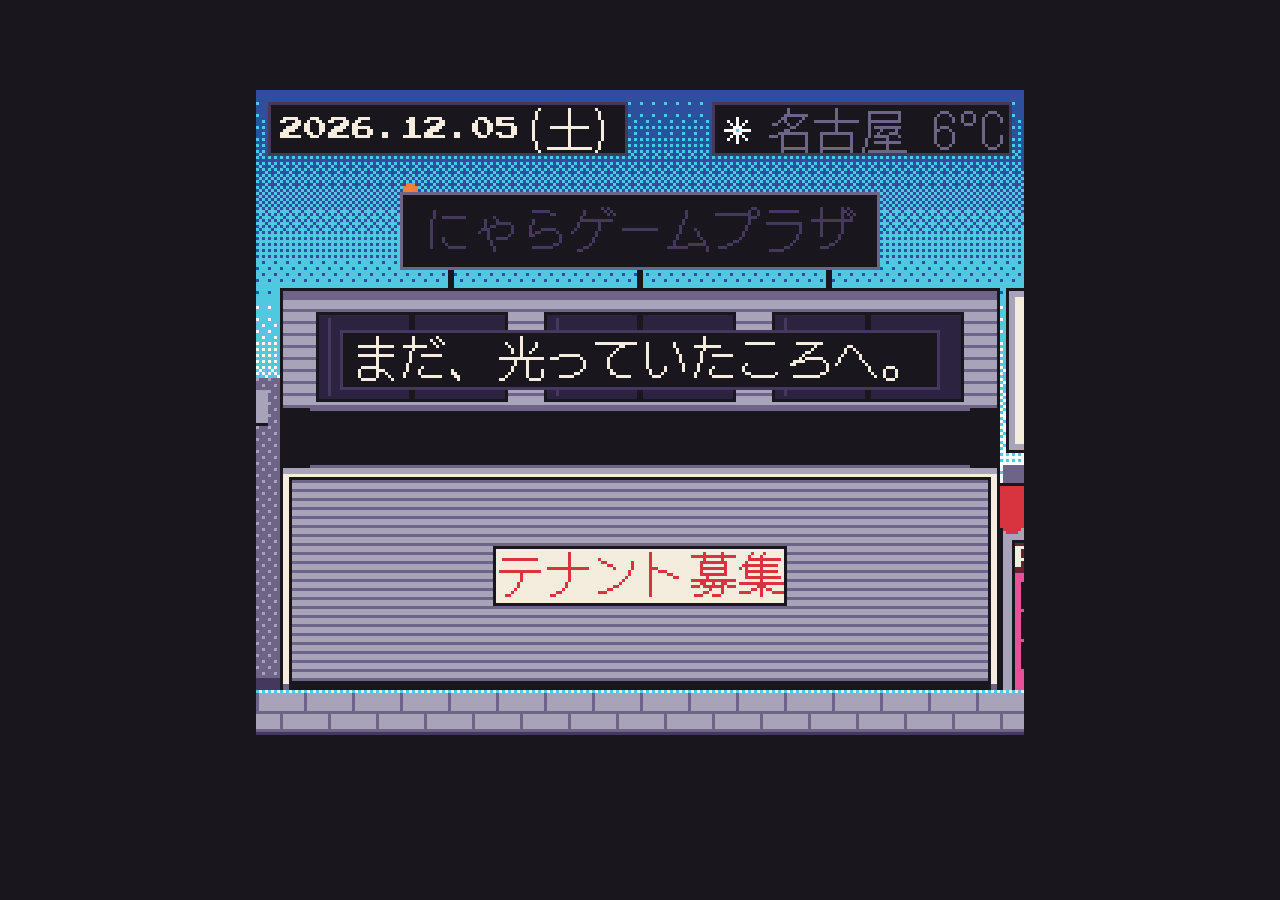
<file: index.html>
<!doctype html>
<html lang="ja">
  <head>
    <meta charset="utf-8" />
    <meta name="viewport" content="width=device-width, initial-scale=1, maximum-scale=1, user-scalable=no" />
    <meta name="theme-color" content="#1A161E" />
    <link rel="icon" href="data:," />
    <meta name="description" content="1996年、名古屋・大須のゲームセンター「にゃらゲームプラザ」。商店街から自動ドアをくぐって、店内の筐体で遊ぼう。" />
    <title>にゃらゲームプラザ - RETRO ARCADE</title>
    <link rel="preconnect" href="https://fonts.googleapis.com" />
    <link rel="preconnect" href="https://fonts.gstatic.com" crossorigin />
    <link rel="stylesheet" href="https://fonts.googleapis.com/css2?family=DotGothic16&family=Press+Start+2P&display=block" />
    <link rel="stylesheet" href="shared/base.css" />
    <script src="shared/palette.js"></script>
  </head>
  <body>
    <div class="stage"><canvas id="screen" width="256" height="240" aria-label="にゃらゲームプラザ"></canvas></div>
    <script src="shared/screen.js"></script>
    <script src="shared/input.js"></script>
    <script src="shared/text.js"></script>
    <script src="shared/audio.js"></script>
    <script src="shared/ui.js"></script>
    <script src="shared/store.js"></script>
    <script src="shared/prizes.js"></script>
    <script src="shared/fertilizer.js"></script>
    <script src="shared/weather.js"></script>
    <script src="games.js"></script>
    <script src="plaza/kit.js"></script>
    <script src="plaza/sky.js"></script>
    <script src="plaza/sound.js"></script>
    <script src="plaza/quiz.js"></script>
    <script src="plaza/ane.js"></script>
    <script src="plaza/street.js"></script>
    <script src="plaza/inside.js"></script>
    <script src="index.js"></script>
  </body>
</html>
</file>
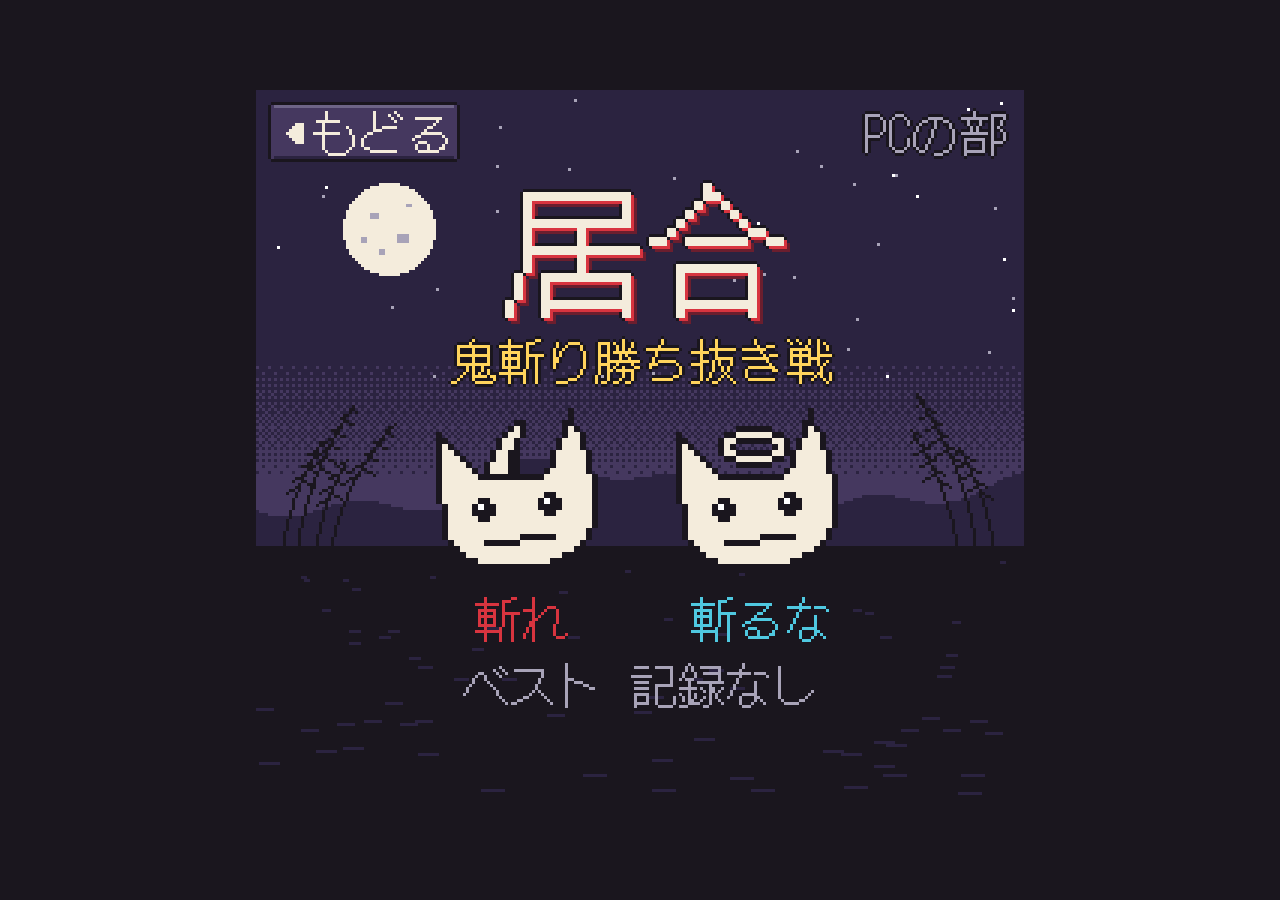
<file: games/iai/index.html>
<!doctype html>
<html lang="ja">
  <head>
    <meta charset="utf-8" />
    <meta name="viewport" content="width=device-width, initial-scale=1, maximum-scale=1, user-scalable=no" />
    <meta name="theme-color" content="#1A161E" />
    <link rel="icon" href="data:," />
    <meta name="description" content="負けるまで鬼を斬り続ける勝ち抜き戦。猫天使は斬るな。" />
    <title>居合 - RETRO ARCADE</title>
    <link rel="preconnect" href="https://fonts.googleapis.com" />
    <link rel="preconnect" href="https://fonts.gstatic.com" crossorigin />
    <link rel="stylesheet" href="https://fonts.googleapis.com/css2?family=DotGothic16&family=Press+Start+2P&display=block" />
    <link rel="stylesheet" href="../../shared/base.css" />
    <script src="../../shared/palette.js"></script>
  </head>
  <body>
    <div class="stage"><canvas id="screen" width="256" height="240" aria-label="居合"></canvas></div>
    <script src="../../shared/screen.js"></script>
    <script src="../../shared/input.js"></script>
    <script src="../../shared/text.js"></script>
    <script src="../../shared/audio.js"></script>
    <script src="../../shared/ui.js"></script>
    <script src="../../shared/store.js"></script>
    <script src="game.js"></script>
  </body>
</html>
</file>
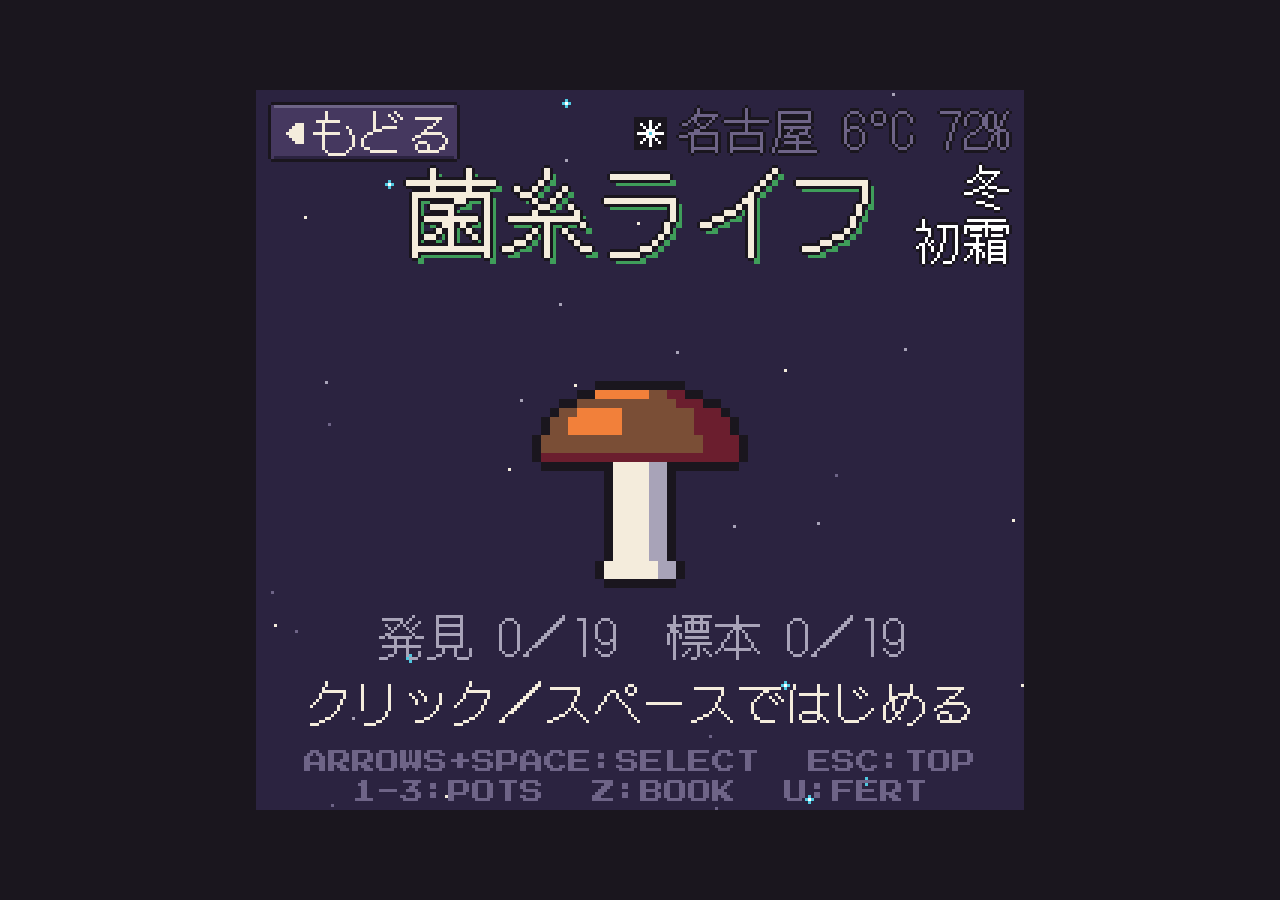
<file: games/kinshi/index.html>
<!doctype html>
<html lang="ja">
  <head>
    <meta charset="utf-8" />
    <meta name="viewport" content="width=device-width, initial-scale=1, maximum-scale=1, user-scalable=no" />
    <meta name="theme-color" content="#1A161E" />
    <link rel="icon" href="data:," />
    <meta name="description" content="湿度・温度・光を調整してキノコを育てる。季節と名古屋の天気で育ち方が変わり、閉じているあいだも時間は進む。" />
    <title>菌糸ライフ - RETRO ARCADE</title>
    <link rel="preconnect" href="https://fonts.googleapis.com" />
    <link rel="preconnect" href="https://fonts.gstatic.com" crossorigin />
    <link rel="stylesheet" href="https://fonts.googleapis.com/css2?family=DotGothic16&family=Press+Start+2P&display=block" />
    <link rel="stylesheet" href="../../shared/base.css" />
    <script src="../../shared/palette.js"></script>
  </head>
  <body>
    <div class="stage"><canvas id="screen" width="256" height="240" aria-label="菌糸ライフ"></canvas></div>
    <script src="../../shared/screen.js"></script>
    <script src="../../shared/input.js"></script>
    <script src="../../shared/text.js"></script>
    <script src="../../shared/audio.js"></script>
    <script src="../../shared/ui.js"></script>
    <script src="../../shared/store.js"></script>
    <script src="../../shared/fertilizer.js"></script>
    <script src="../../shared/weather.js"></script>
    <script src="game.js"></script>
  </body>
</html>
</file>
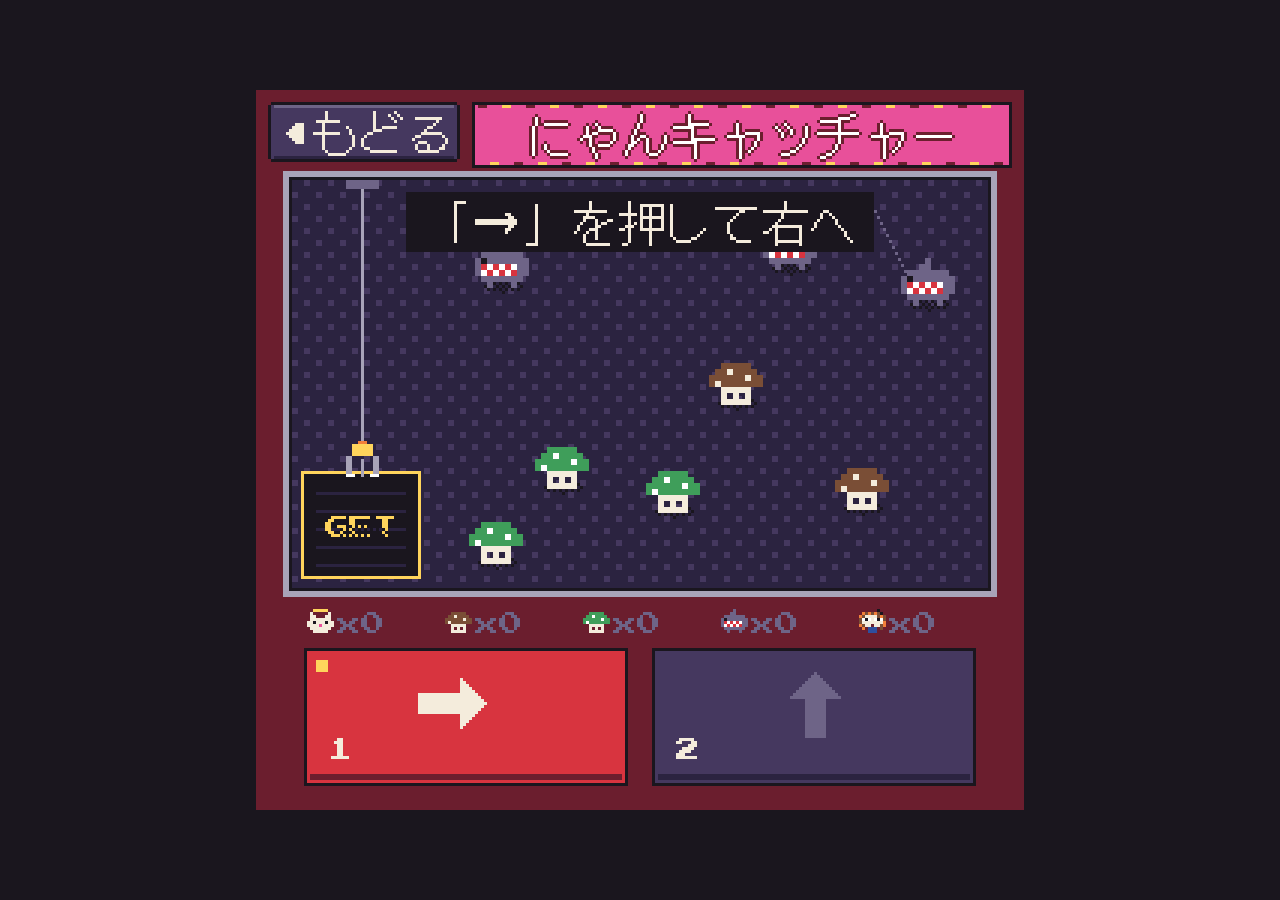
<file: games/ufo/index.html>
<!doctype html>
<html lang="ja">
  <head>
    <meta charset="utf-8" />
    <meta name="viewport" content="width=device-width, initial-scale=1, maximum-scale=1, user-scalable=no" />
    <meta name="theme-color" content="#1A161E" />
    <link rel="icon" href="data:," />
    <meta name="description" content="にゃらゲームプラザのクレーンゲーム。猫、きのこ、サメ、あの子のぬいぐるみ。" />
    <title>にゃんキャッチャー - RETRO ARCADE</title>
    <link rel="preconnect" href="https://fonts.googleapis.com" />
    <link rel="preconnect" href="https://fonts.gstatic.com" crossorigin />
    <link rel="stylesheet" href="https://fonts.googleapis.com/css2?family=DotGothic16&family=Press+Start+2P&display=block" />
    <link rel="stylesheet" href="../../shared/base.css" />
    <script src="../../shared/palette.js"></script>
  </head>
  <body>
    <div class="stage"><canvas id="screen" width="256" height="240" aria-label="にゃんキャッチャー"></canvas></div>
    <script src="../../shared/screen.js"></script>
    <script src="../../shared/input.js"></script>
    <script src="../../shared/text.js"></script>
    <script src="../../shared/audio.js"></script>
    <script src="../../shared/ui.js"></script>
    <script src="../../shared/store.js"></script>
    <script src="../../shared/prizes.js"></script>
    <script src="game.js"></script>
  </body>
</html>
</file>
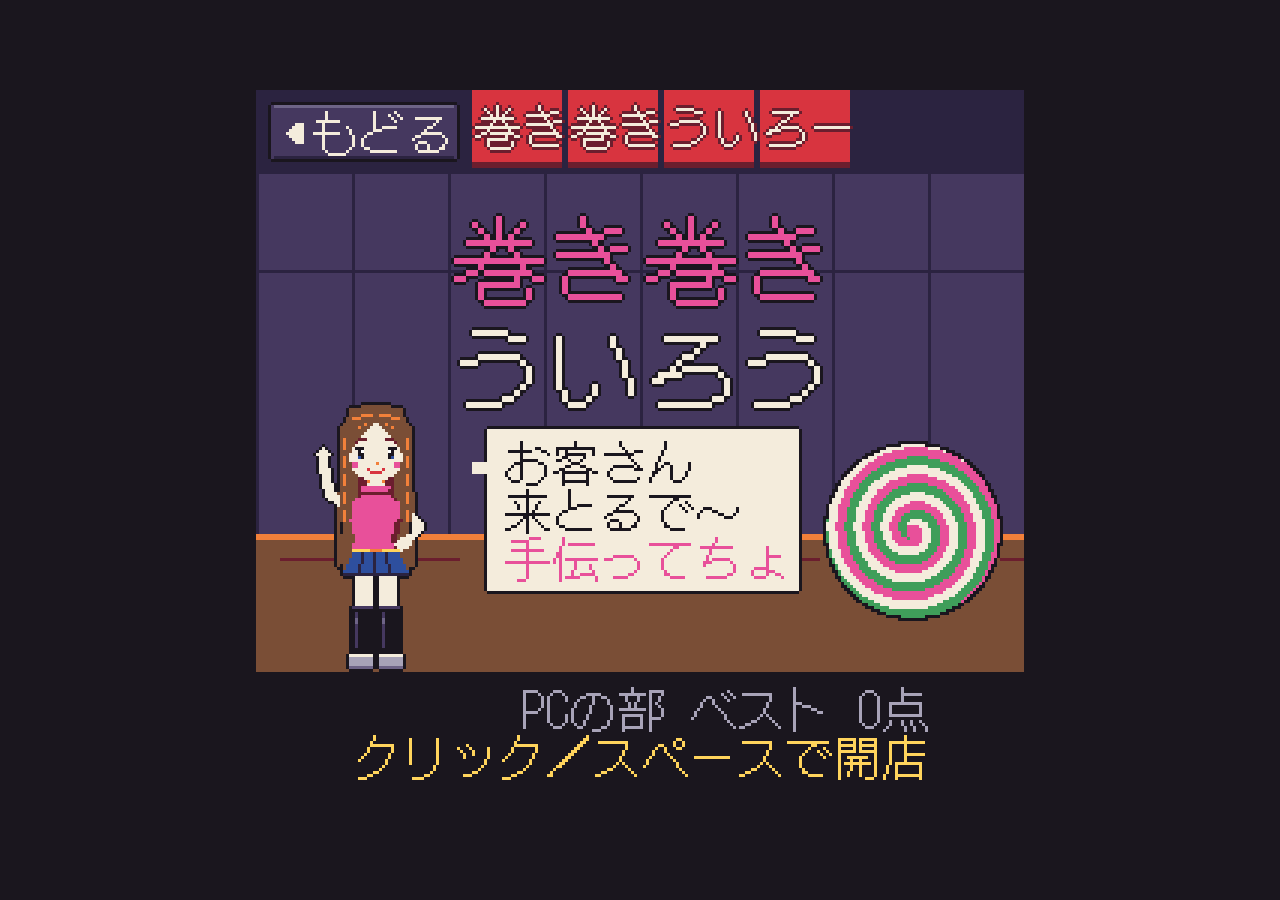
<file: games/uiro/index.html>
<!doctype html>
<html lang="ja">
  <head>
    <meta charset="utf-8" />
    <meta name="viewport" content="width=device-width, initial-scale=1, maximum-scale=1, user-scalable=no" />
    <meta name="theme-color" content="#1A161E" />
    <link rel="icon" href="data:," />
    <meta name="description" content="ういろう屋の厨房で、注文どおりのういろうを流して巻いて切る。" />
    <title>巻き巻きういろう - RETRO ARCADE</title>
    <link rel="preconnect" href="https://fonts.googleapis.com" />
    <link rel="preconnect" href="https://fonts.gstatic.com" crossorigin />
    <link rel="stylesheet" href="https://fonts.googleapis.com/css2?family=DotGothic16&family=Press+Start+2P&display=block" />
    <link rel="stylesheet" href="../../shared/base.css" />
    <script src="../../shared/palette.js"></script>
  </head>
  <body>
    <div class="stage"><canvas id="screen" width="256" height="240" aria-label="巻き巻きういろう"></canvas></div>
    <script src="../../shared/screen.js"></script>
    <script src="../../shared/input.js"></script>
    <script src="../../shared/text.js"></script>
    <script src="../../shared/audio.js"></script>
    <script src="../../shared/ui.js"></script>
    <script src="../../shared/store.js"></script>
    <script src="game.js"></script>
  </body>
</html>
</file>
<file: shared/base.css>
/* 全ページ共通: 256×240 の画面を中央に置き、スマホのジェスチャーを止める */
html,
body {
  margin: 0;
  padding: 0;
  width: 100%;
  height: 100%;
  overflow: hidden;
  background: var(--pal-ink);
  overscroll-behavior: none;
  touch-action: none;
  -webkit-user-select: none;
  user-select: none;
  -webkit-touch-callout: none;
  -webkit-tap-highlight-color: transparent;
  -webkit-text-size-adjust: 100%;
}

.stage {
  position: fixed;
  inset: 0;
  display: flex;
  align-items: center;
  justify-content: center;
}

.stage canvas {
  display: block;
  flex: none;
  image-rendering: crisp-edges;
  image-rendering: pixelated;
  touch-action: none;
  outline: none;
}
</file>
